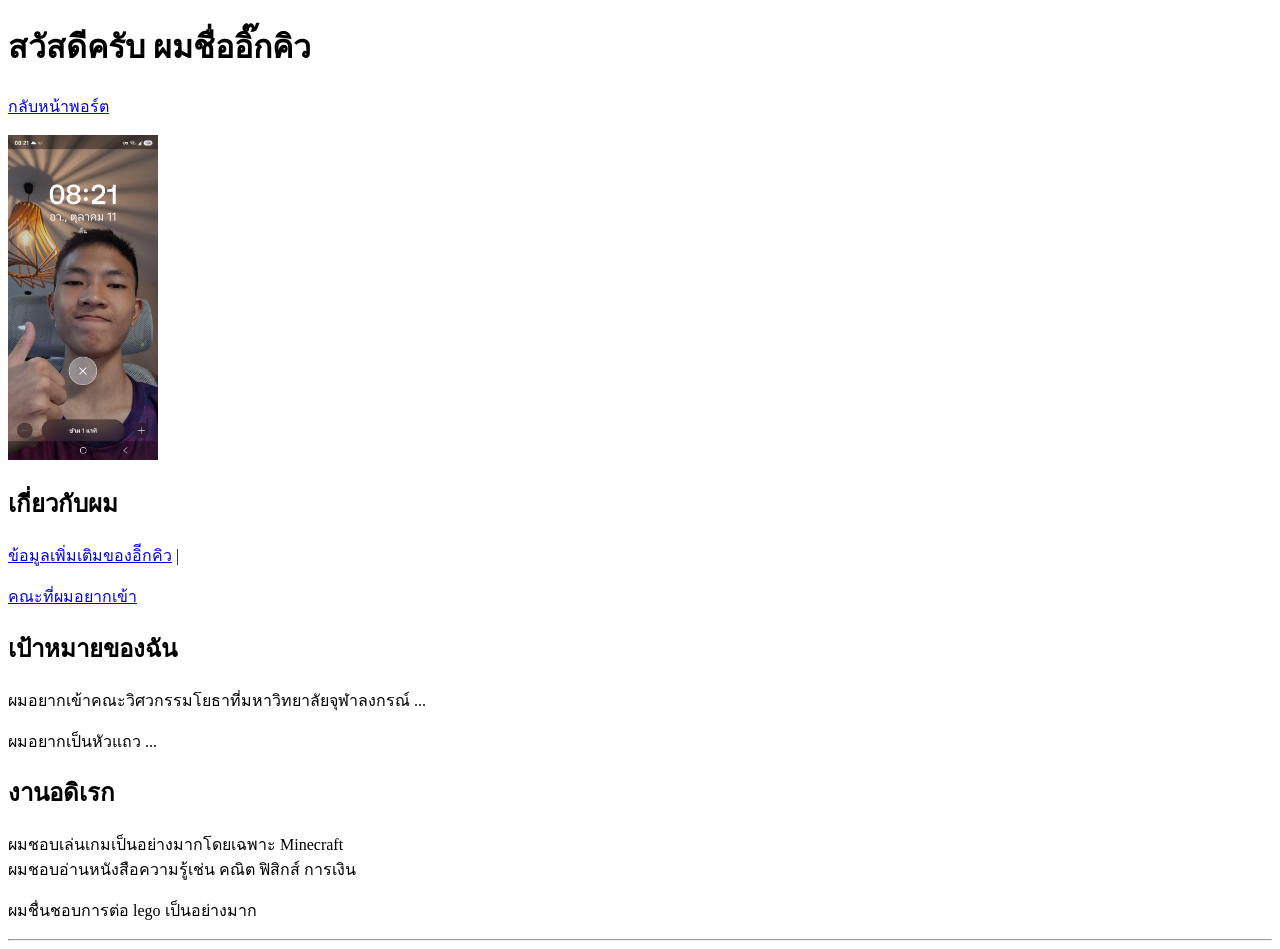
<file: projects/my-first-web/index.html>
<!DOCTYPE html>
<html lang="th">
<head>
  <meta charset="UTF-8">
  <meta name="viewport" content="width=device-width, initial-scale=1.0">
  <title>My First Web Page - อิ๊กคิว</title>
</head>
<body>
  <h1>สวัสดีครับ ผมชื่ออิ๊กคิว</h1>  <!-- จุดแนะนําตัว -->
  <p><a href="../../index.html"> กลับหน้าพอร์ต </a></p>
  <img src="images/Ikq.jpg" alt="ตัวผมเอง" width="150"> <!-- รูปภาพตัวเอง -->

  <p>
    <h2>เกี่ยวกับผม</h2>
    <a href="about.html">ข้อมูลเพิ่มเติมของอิีกคิว</a> |
    <p></p><a href="https://course.mytcas.com/programs/10010121302101A"
       target="_blank" rel="noopener">คณะที่ผมอยากเข้า</a>
  </p>

  <h2>เป้าหมายของฉัน</h2> <!-- ย่อหน้าสอง -->
  <p>ผมอยากเข้าคณะวิศวกรรมโยธาที่มหาวิทยาลัยจุฬาลงกรณ์ ...</p>
  <p>ผมอยากเป็นหัวแถว ...</p>

  <h2 id="hobby">งานอดิเรก</h2>
  <p>ผมชอบเล่นเกมเป็นอย่างมากโดยเฉพาะ Minecraft<br>ผมชอบอ่านหนังสือความรู้เช่น คณิต ฟิสิกส์ การเงิน</p>
  <p>ผมชื่นชอบการต่อ lego เป็นอย่างมาก</p>

  <hr>
</body>
</html>
</file>
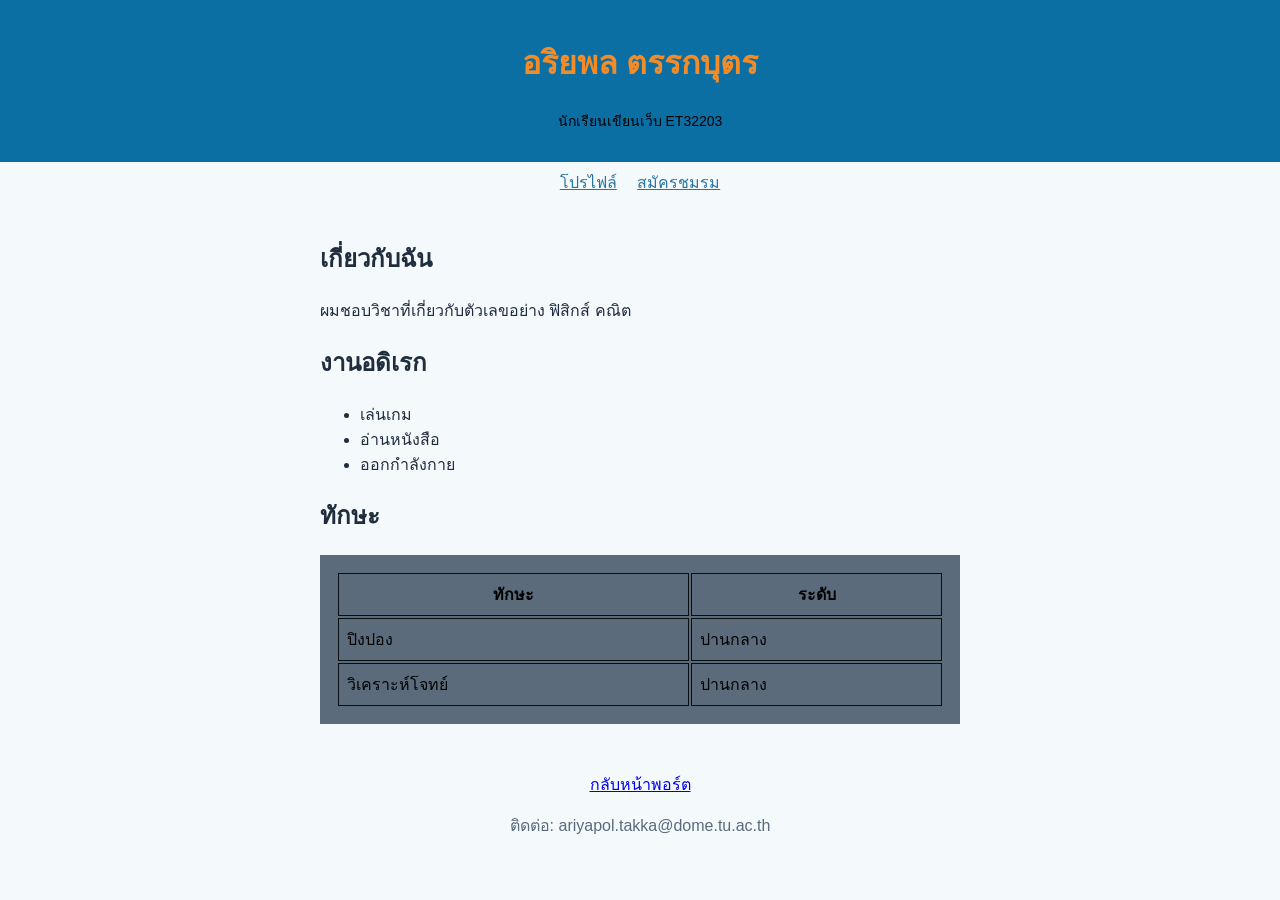
<file: projects/my-profile/index.html>
<!DOCTYPE html>
<html lang="en">
<head>
    <meta charset="UTF-8">
    <meta name="viewport" content="width=device-width, initial-scale=1.0">
    <title>โปรไฟล์ของฉัน</title>
    <link rel="stylesheet" href="style.css">
</head>
<body>
    <header>
      <h1>อริยพล ตรรกบุตร</h1>
      <p class="tagline">นักเรียนเขียนเว็บ ET32203</p>
    </header>
     
    <nav>
        <a href="index.html">โปรไฟล์</a>
        <a href="register.html">สมัครชมรม</a>
    </nav>

    <main>
        <section>
            <h2>เกี่ยวกับฉัน</h2>
            <p>ผมชอบวิชาที่เกี่ยวกับตัวเลขอย่าง ฟิสิกส์ คณิต</p>
        </section>


        <section>
            <h2>งานอดิเรก</h2>
            <ul>
                <li>เล่นเกม</li>
                <li>อ่านหนังสือ</li>
                <li>ออกกําลังกาย</li>
            </ul>
        </section>

        <section>
            <h2>ทักษะ</h2>
            <table >
                <thead>
                    <tr>
                        <th>ทักษะ</th>
                        <th>ระดับ</th>
                    </tr>
                </thead>
               <tbody>
                <tr>
                    <td>ปิงปอง</td>
                    <td>ปานกลาง</td>
                </tr>
                <tr>
                    <td>วิเคราะห์โจทย์</td>
                    <td>ปานกลาง</td>
                </tr>
               </tbody>
            </table>
        </section>
    </main>

    <footer>
        <p><a href="../../index.html"> กลับหน้าพอร์ต </a></p>
        <p>ติดต่อ: ariyapol.takka@dome.tu.ac.th</p>
    </footer>


</body>
</html>
</file>
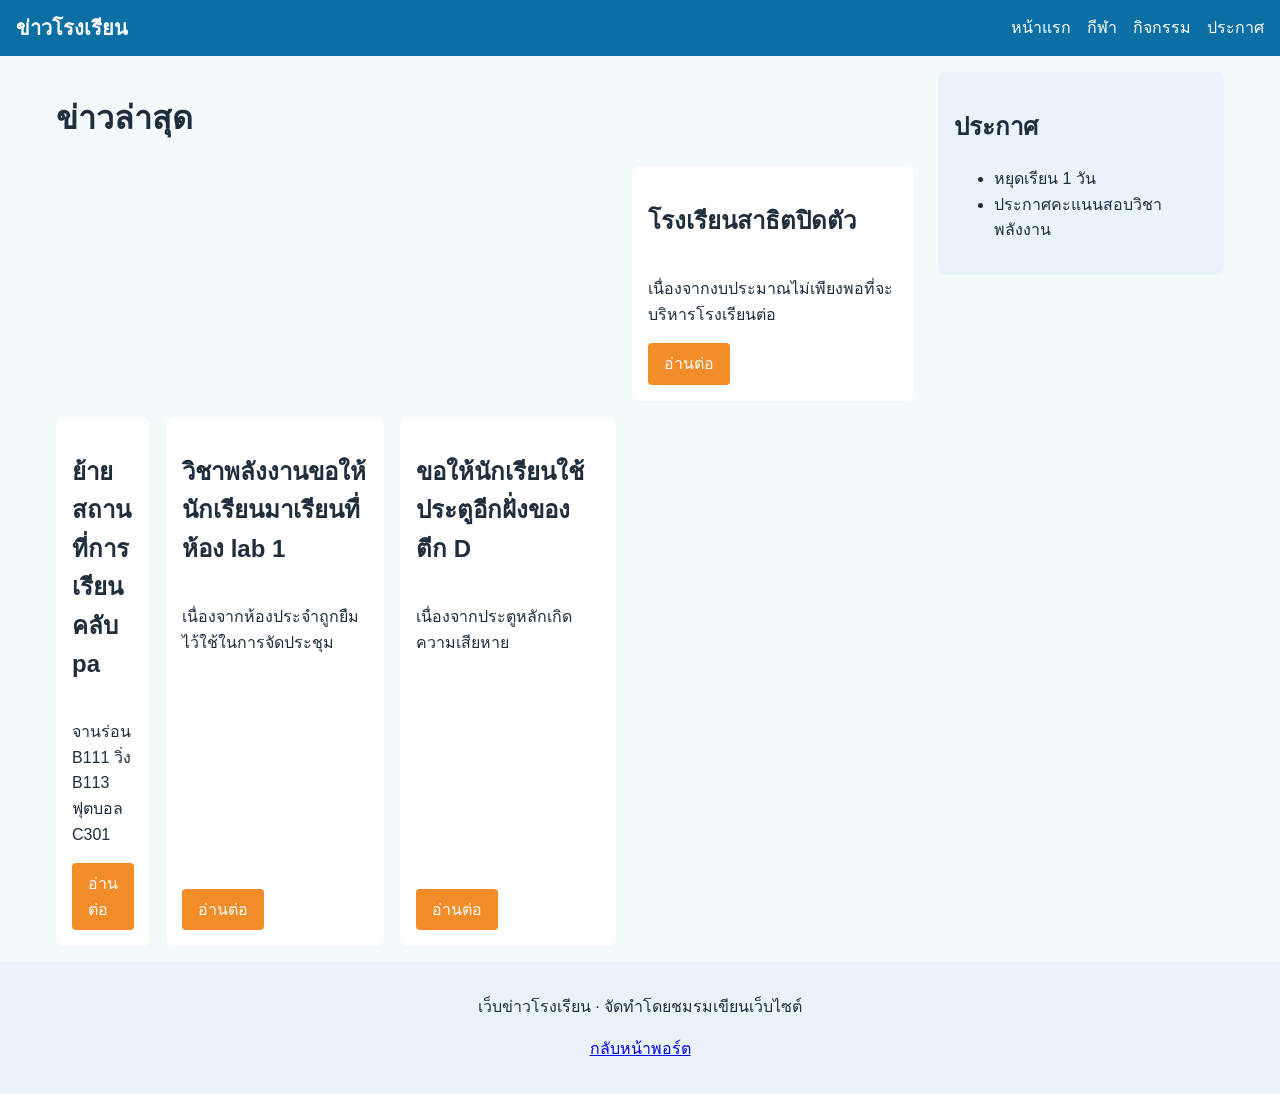
<file: projects/school-news/index.html>
<!DOCTYPE html>
<html lang="th">
<head>
  <meta charset="UTF-8">
  <meta name="viewport"
        content="width=device-width, initial-scale=1.0">
  <title>ข่าวโรงเรียน</title>
  <link rel="stylesheet" href="style.css">
</head>
<body>
  <header class="site-header">
    
    <a class="logo" href="#">ข่าวโรงเรียน</a>
    <nav>
      <ul>
        <li><a href="#">หน้าแรก</a></li>
        <li><a href="#">กีฬา</a></li>
        <li><a href="#">กิจกรรม</a></li>
        <li><a href="#">ประกาศ</a></li>
      </ul>
    </nav>
  </header>



  <div class="layout">
    <main>
      <h1>ข่าวล่าสุด</h1>
      <section class="news">
        <article class="card big">
          <h2>โรงเรียนสาธิตปิดตัว</h2>
          <p>เนื่องจากงบประมาณไม่เพียงพอที่จะบริหารโรงเรียนต่อ</p>
          <a class="btn" href="#">อ่านต่อ</a>
        </article>
        <article class="card">
          <h2>ย้ายสถานที่การเรียนคลับ pa</h2>
          <p>จานร่อน B111
            วิ่ง B113
            ฟุตบอล C301
          </p>
          <a class="btn" href="#">อ่านต่อ</a>
        </article>
        <article class="card">
          <h2>วิชาพลังงานขอให้นักเรียนมาเรียนทื่ห้อง lab 1 </h2>
          <p>เนื่องจากห้องประจําถูกยืมไว้ใช้ในการจัดประชุม</p>
          <a class="btn" href="#">อ่านต่อ</a>
        </article>
        <article class="card">
          <h2>ขอให้นักเรียนใช้ประตูอีกฝั่งของตีก D</h2>
          <p>เนื่องจากประตูหลักเกิดความเสียหาย</p>
          <a class="btn" href="#">อ่านต่อ</a>
        </article>
      </section>
    </main>

    <aside class="sidebar">
      <h2>ประกาศ</h2>
      <ul>
        <li> หยุดเรียน 1 วัน</li>
        <li>ประกาศคะแนนสอบวิชาพลังงาน</li>
      </ul>
    </aside>
  </div>

  <footer>
    <p>เว็บข่าวโรงเรียน · จัดทําโดยชมรมเขียนเว็บไซต์</p>
    <p><a href="../../index.html"> กลับหน้าพอร์ต </a></p>
  </footer>
</body>
</html>
</file>
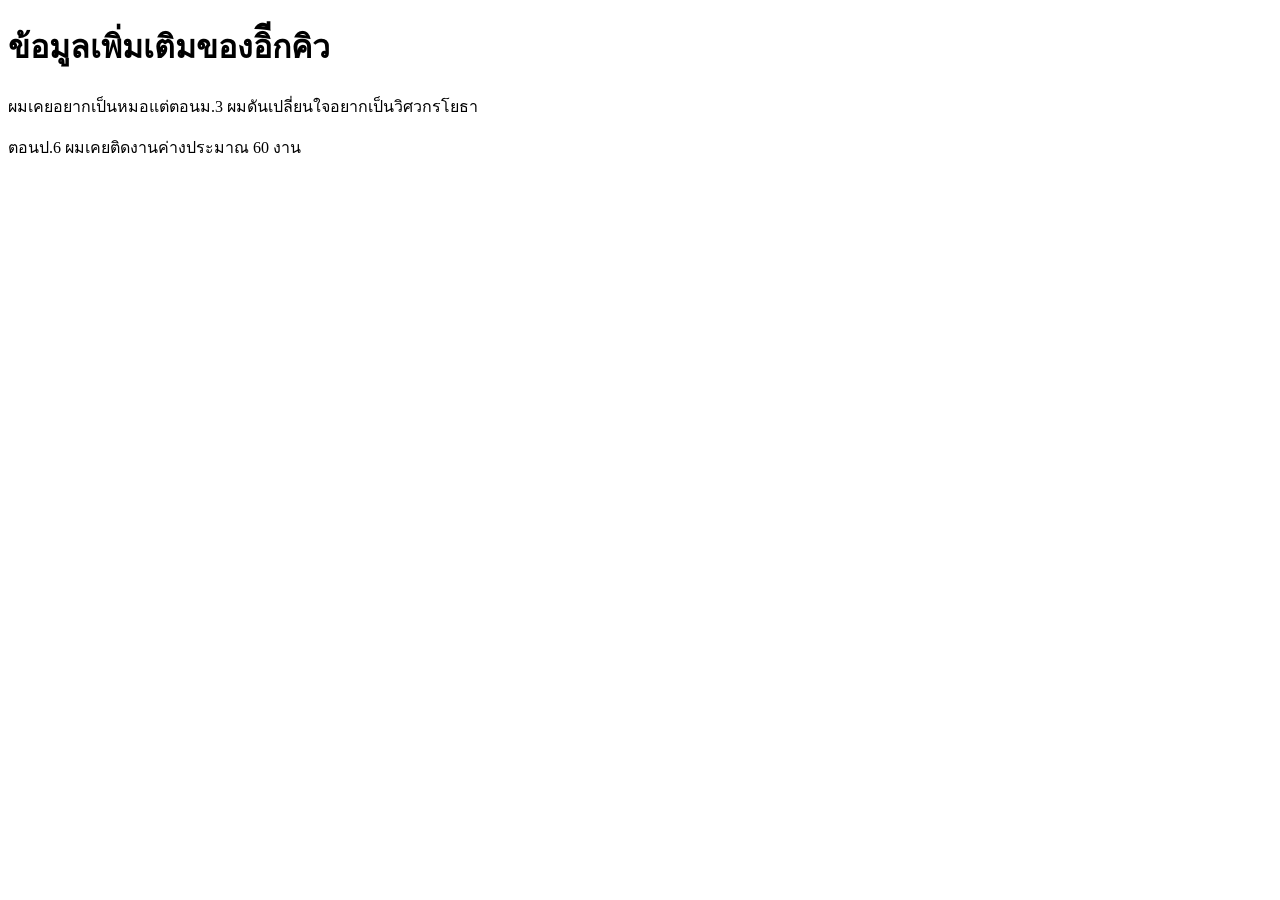
<file: projects/my-first-web/about.html>
<!DOCTYPE html>
<html lang="th">
<head>
  <meta charset="UTF-8">
  <meta name="viewport" content="width=device-width, initial-scale=1.0">
  <title>My First Web Page - อิ๊กคิว</title>
</head>
<body>
    <h1>ข้อมูลเพิ่มเติมของอิีกคิว</h1>

    <p>ผมเคยอยากเป็นหมอแต่ตอนม.3 ผมดันเปลี่ยนใจอยากเป็นวิศวกรโยธา</p>
    <p>ตอนป.6 ผมเคยติดงานค่างประมาณ 60 งาน</p>
</file>
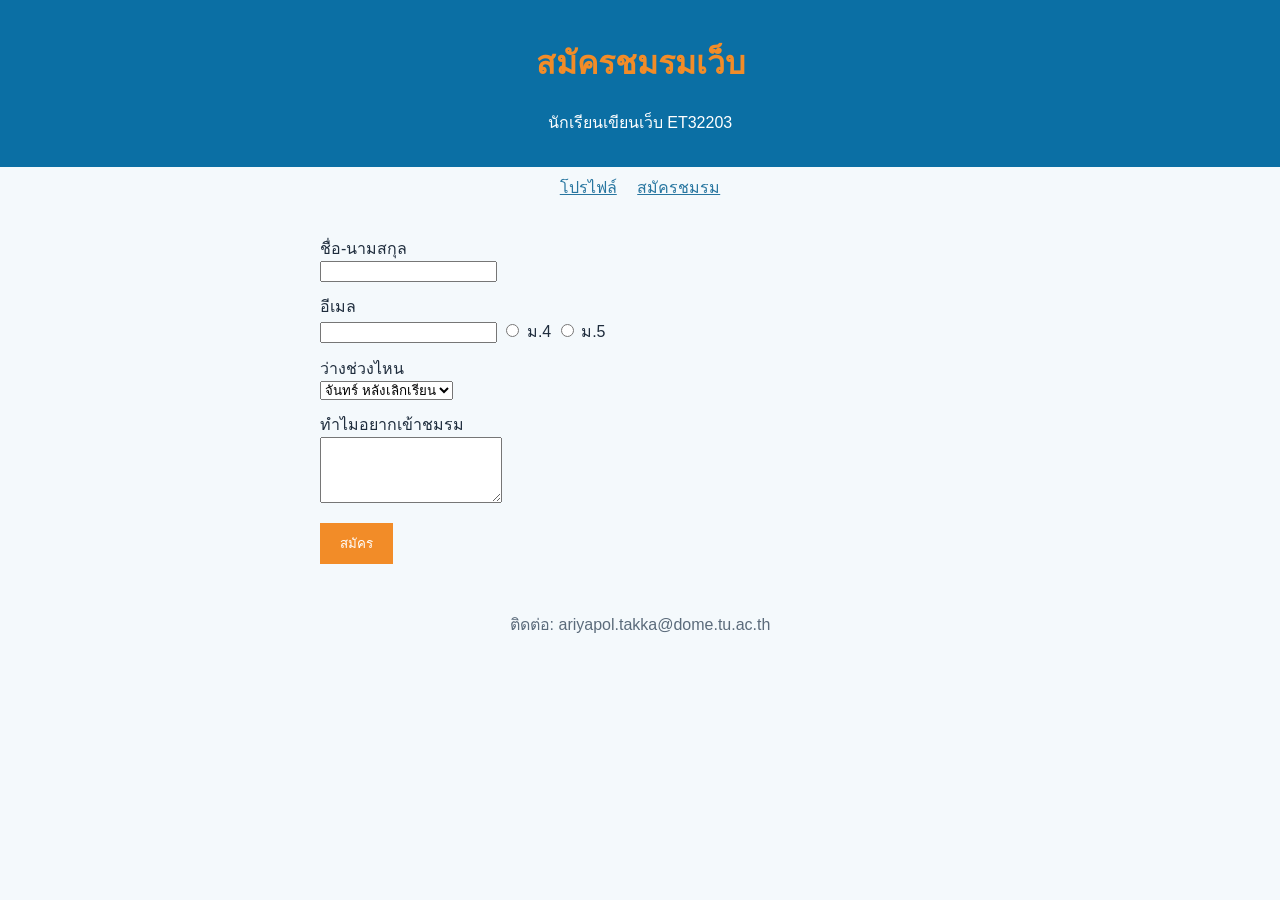
<file: projects/my-profile/register.html>
<!DOCTYPE html>
<html lang="en">
<head>
    <meta charset="UTF-8">
    <meta name="viewport" content="width=device-width, initial-scale=1.0">
    <title>สมัครชมรมเว็บ</title>
    <link rel="stylesheet" href="style.css">
</head>
<body>
    <header>
      <h1>สมัครชมรมเว็บ</h1>
      <p class="highlight">นักเรียนเขียนเว็บ ET32203</p>
    </header>

    <nav>
        <a href="index.html">โปรไฟล์</a>
        <a href="register.html">สมัครชมรม</a>
    </nav>

<main>
        
  <form method="get">
    <label for ="fullname">ชื่อ-นามสกุล</label>
    <input type ="text" id="fullname"
           name ="fullname" required>


    <label for="email">อีเมล</label>
    <input type="email" id="email"
           name="email" required>

    <input type="radio" id="m4" name="grade"
       value="m4" required>
    <label for="m4">ม.4</label>
    <input type="radio" id="m5" name="grade"
       value="m5">
    <label for="m5">ม.5</label>

    <label for="time">ว่างช่วงไหน</label>
    <select id="time" name="time">
        <option value="mon">จันทร์ หลังเลิกเรียน</option>
        <option value="wed">พุธ หลังเลิกเรียน</option>
    </select>

    <label for="reason">ทําไมอยากเข้าชมรม</label>
    <textarea id="reason" name="reason"
          rows="4"></textarea>

    <button type="submit">สมัคร</button>
  </form>
</main>

    <footer>
        <p>ติดต่อ: ariyapol.takka@dome.tu.ac.th</p>
    </footer>


</body>
</html>
</file>
<file: projects/my-profile/style.css>
body {
    font-family: "Sarabun" , sans-serif;
    background-color: #f4f9fc;
    color: #1f2d3d;
    margin: 0;
}


header {
    background-color: #0b6fa4;
    color: white;
    text-align: center;
    padding: 16px;

}

.tagline {
    color: #000000;
    font-size: 14px;
}

nav {
    text-align: center;
    padding: 8px;
}

nav a {
    color: #2876a0;
    margin: 0 8px;
}

main {
    max-width: 640px;
    margin: 0 auto;
    padding: 16px;
}

h1 {
    color: #f28c28;
}

table {
    background-color: #5b6b7b;
    color:#000000;
    width: 100%;
    padding: 16px;
    margin: 0 auto;
}

th , td {
    border: 1px solid #090e11;
    padding: 8px;
}

label {
    display: block;
    margin-top: 12px;
}

input[type="radio"] + label{
    display: inline;
}

button {
    display: block;
    margin-top: 16px;
    background-color: #f28c28;
    color: white;
    border: none;
    padding: 10px 20px;
}

footer{
    text-align: center;
    padding: 16px;
    color: #5b6b7b;
}
</file>
<file: projects/school-news/style.css>
@media (min-width: 768px) {
    .news {grid-template-columns: repeat(2, 1fr);}
    .news .big {grid-column: spam 2;}
}

@media (min-width: 1280px) {
    .layout {grid-template-columns: 3fr 1fr;}
    .news {grid-template-columns: repeat(3, 1fr);}
}
    


* {box-sizing: border-box;  }
body {

    margin: 0;
    font-family: "Sarabun", sans-serif;
    line-height: 1.6;
    color: #1f2d3d;
    background: #f4f9fc;

}

.site-header {

    display: flex;
    flex-wrap: wrap;
    justify-content: space-between;
    align-items: center;
    gap: 0.5rem;
    padding: 0.75rem 1rem;
    background: #0b6fa4

}

.logo {
    color: white;
    font-size: 1.25rem;
    font-weight: bold;
    text-decoration: none;
}

nav ul {
    display: flex;
    flex-wrap: wrap;
    gap: 1rem;
    list-style: none;
    margin: 0;
    padding: 0;
}

nav a {color: white; text-decoration: none;}

.layout {
    display: grid;
    gap: 1.5rem;
    max-width: 1200px;
    margin: 0 auto;
    padding: 1rem;
}
.news {
    display:grid;
    grid-template-columns: 1fr;
    gap: 1rem;
}

.card {
    display: flex;
    flex-direction: column;
    padding: 1rem;
    background: white;
    border-radius: 8px;
}

.card .btn{
    margin-top: auto;
    align-self: flex-start;
    padding: 0.5rem 1rem;
    background: #f28c28;
    color: white;
    text-decoration: none;
    border-radius: 4px;
}

.sidebar  {
    align-self: start;
    padding: 1rem;
    background: #eaf3f9;
    border-radius: 8px;
}
footer{
    padding: 1rem;
    text-align: center;
    background: #eaf3f9;
}
</file>
